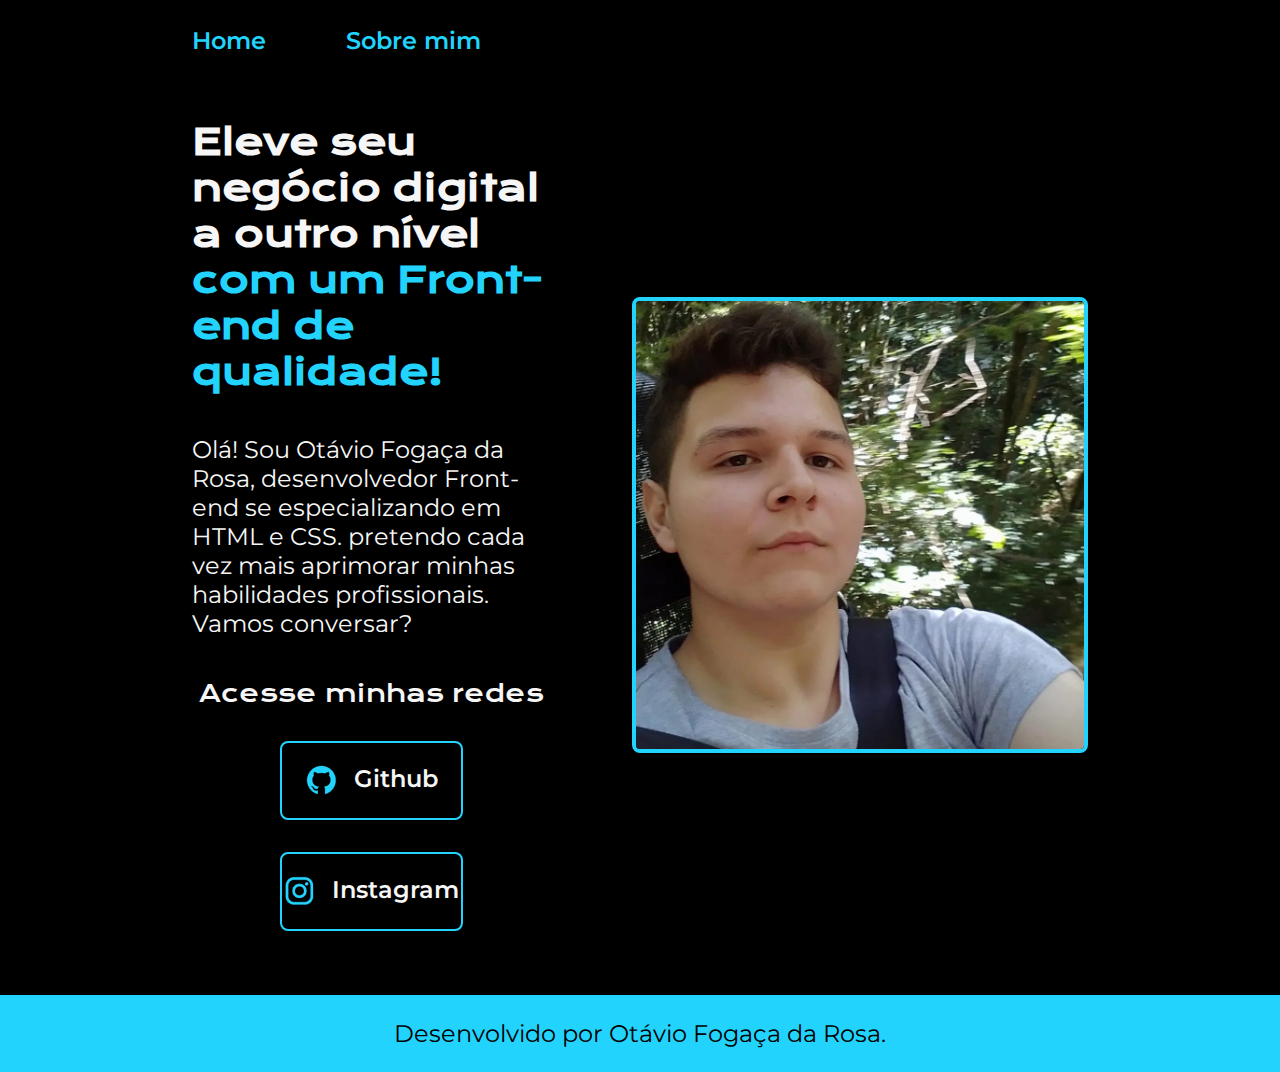
<file: index.html>
<!DOCTYPE html>
<html lang="pt-br">

<head>
    <meta charset="UTF-8">
    <meta http-equiv="X-UA-Compatible" content="IE=edge">
    <meta name="viewport" content="width=device-width, initial-scale=1.0">
    <title>Portifolio</title>
    <link rel="stylesheet" href="./styles/style.css">
</head>

<body>
    <header class="cabecalho">
        <nav class="cabecalho__menu">
            <a class="cabecalho__menu__link" href="index.html">Home</a>
            <a class="cabecalho__menu__link" href="about.html">Sobre mim</a>
        </nav>
    </header>
    <main class="apresentacao">
        <section class="apresentacao__conteudo">
            <h1 class="apresentacao__conteudo__titulo">Eleve seu negócio digital a outro nível<strong 
            class="titulo-destaque"> com um Front-end de qualidade!
            </strong></h1>
            <p class="apresentacao__conteudo__texto">Olá! Sou Otávio Fogaça da Rosa, desenvolvedor
            Front-end se especializando em HTML e
            CSS. pretendo cada vez mais aprimorar minhas habilidades
            profissionais. Vamos
            conversar?</p>
            <div class="apresentacao__links">
                <h2 class="apresentacao__links__subtitulo">Acesse minhas redes</h2>
                <a class="apresentacao__links__navegacao" href="https://github.com/Otavio-fogaca">
                    <img src="./assets/github.png">
                    Github
                </a>
                <a class="apresentacao__links__navegacao" href="https://www.instagram.com/otavio_fogaca6/">
                    <img src="./assets/instagram.png">
                    Instagram
                </a>
            </div>
        </section>
        <img class="apresentacao__imagem" src="./assets/otavio.jpeg" alt="Foto de Otávio ">
    </main>
    <footer class="rodape">
        <p>Desenvolvido por Otávio Fogaça da Rosa.</p>
    </footer>
</body>

</html>
</file>
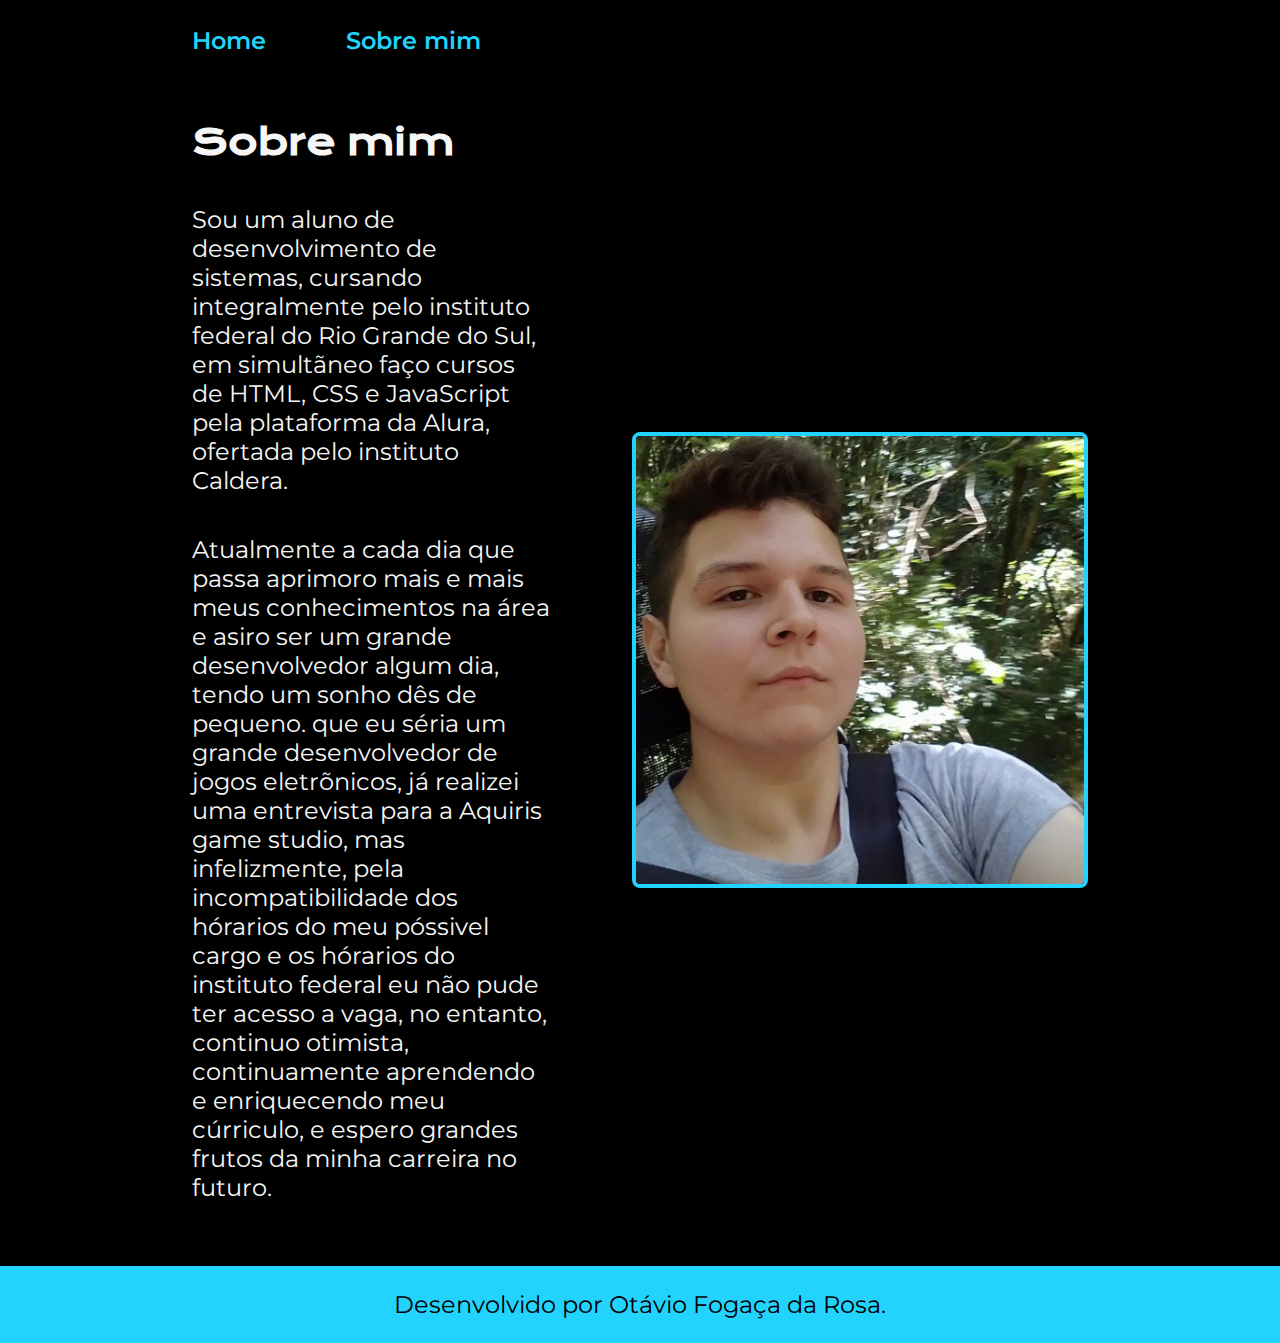
<file: about.html>
<!DOCTYPE html>
<html lang="pt-br">

<head>
    <meta charset="UTF-8">
    <meta http-equiv="X-UA-Compatible" content="IE=edge">
    <meta name="viewport" content="width=device-width, initial-scale=1.0">
    <title>Sobre mim</title>
    <link rel="stylesheet" href="./styles/style.css">
</head>

<body>
    <header class="cabecalho">
        <nav class="cabecalho__menu">
            <a class="cabecalho__menu__link" href="index.html">Home</a>
            <a class="cabecalho__menu__link" href="about.html">Sobre mim</a>
        </nav>
    </header>

    <main class="apresentacao">
        <section class="apresentacao__conteudo">
            <h1 class="apresentacao__conteudo__titulo">Sobre mim</h1>
            <p class="apresentacao__conteudo__texto">Sou um aluno de desenvolvimento de sistemas, cursando integralmente pelo instituto
                federal do Rio Grande do Sul, em simultãneo faço cursos de HTML, CSS e JavaScript pela plataforma da Alura, ofertada pelo instituto Caldera.
            </p>
            <p class="apresentacao__conteudo__texto">
                Atualmente a cada dia que passa aprimoro mais e mais meus conhecimentos na área e asiro ser um grande desenvolvedor algum dia, 
                tendo um sonho dês de pequeno. que eu séria um grande desenvolvedor de jogos eletrõnicos, já realizei uma entrevista para a Aquiris game studio, mas infelizmente,
                pela incompatibilidade dos hórarios do meu póssivel cargo e os hórarios do instituto federal eu não pude ter acesso a vaga, no entanto, continuo otimista, continuamente aprendendo
                e enriquecendo meu cúrriculo, e espero grandes frutos da minha carreira no futuro.</p>
        </section>
        <img class="apresentacao__imagem" src="./assets/otavio.jpeg" alt="Foto de otávio">
    </main>

    <footer class="rodape">
        <p>Desenvolvido por Otávio Fogaça da Rosa.</p>
    </footer>
</body>

</html>
</file>
<file: styles/style.css>
@import url('https://fonts.googleapis.com/css2?family=Krona+One&family=Montserrat:wght@400;600&display=swap');

:root {
    --cor-primaria: #000000;
    --cor-secundaria: #F6F6F6;
    --cor-terciaria: #22D4FD;
    --cor-hover: #272727;

    --fonte-primaria: 'Krona One', sans-serif;
    --fonte-secundaria: 'Montserrat', sans-serif;
}
*{
    margin: 0;
    padding: 0;
}

body{
    box-sizing: border-box;
    background-color: var(--cor-primaria);
    color: var(--cor-secundaria);
}
.cabecalho{
    padding: 2% 0% 0% 15%;
}
.cabecalho__menu{
    display: flex;
    gap: 80px;
}
.cabecalho__menu__link{
    font-family: var(--fonte-secundaria);
    font-size: 1.5rem;
    font-weight: 600;
    color: var(--cor-terciaria);
    text-decoration: none;
}
.apresentacao{
    padding: 5% 15%;
    display: flex;
    align-items: center;
    justify-content: space-between;
    gap: 82px;
}
.apresentacao__conteudo{
    width: 50%;
    display: flex;
    flex-direction: column;
    gap: 40px;
}

.apresentacao__conteudo__titulo{
    font-size: 2.25rem;
    font-family: var(--fonte-primaria);
}
.titulo-destaque{
    color: var(--cor-terciaria);
}
.apresentacao__conteudo__texto{
    font-size: 1.5rem;
    font-family: var(--fonte-secundaria);
}

.apresentacao__links{
    display: flex;
    flex-direction: column;
    justify-content: space-between;
    align-items: center;
    gap: 32px;
}
.apresentacao__links__subtitulo{
    font-family: var(--fonte-primaria);
    font-weight: 400;
    font-size: 1.5rem;
}
.apresentacao__links__navegacao{
    display: flex;
    justify-content: center;
    gap: 16px;
    border: 2px solid var(--cor-terciaria);
    width: 50%;
    text-align: center;
    border-radius: 8px;
    font-size: 1.5rem;
    font-weight: 600;
    padding: 21.5px 0;
    text-decoration: none;
    color: var(--cor-secundaria);
    font-family: var(--fonte-secundaria);
}
.apresentacao__links__navegacao:hover{
    background-color: var(--cor-hover);
}
.apresentacao__imagem{
    width: 50%;
    border: 4px solid var(--cor-terciaria);
    border-radius: 8px;
}
.rodape{
    color: var(--cor-primaria);
    background-color: var(--cor-terciaria);
    padding: 24px;
    text-align: center;
    font-family: var(--fonte-secundaria);
    font-size: 1.5rem;
    font-weight: 400;
}

@media (max-width: 1200px) {
    .cabecalho{
         padding: 10%;  
    }
    .cabecalho__menu{
        justify-content: center;
    }
    .apresentacao{
        flex-direction: column-reverse;
        padding: 5%;
    }
    .apresentacao__conteudo{
        width: auto;
    }
}
</file>
